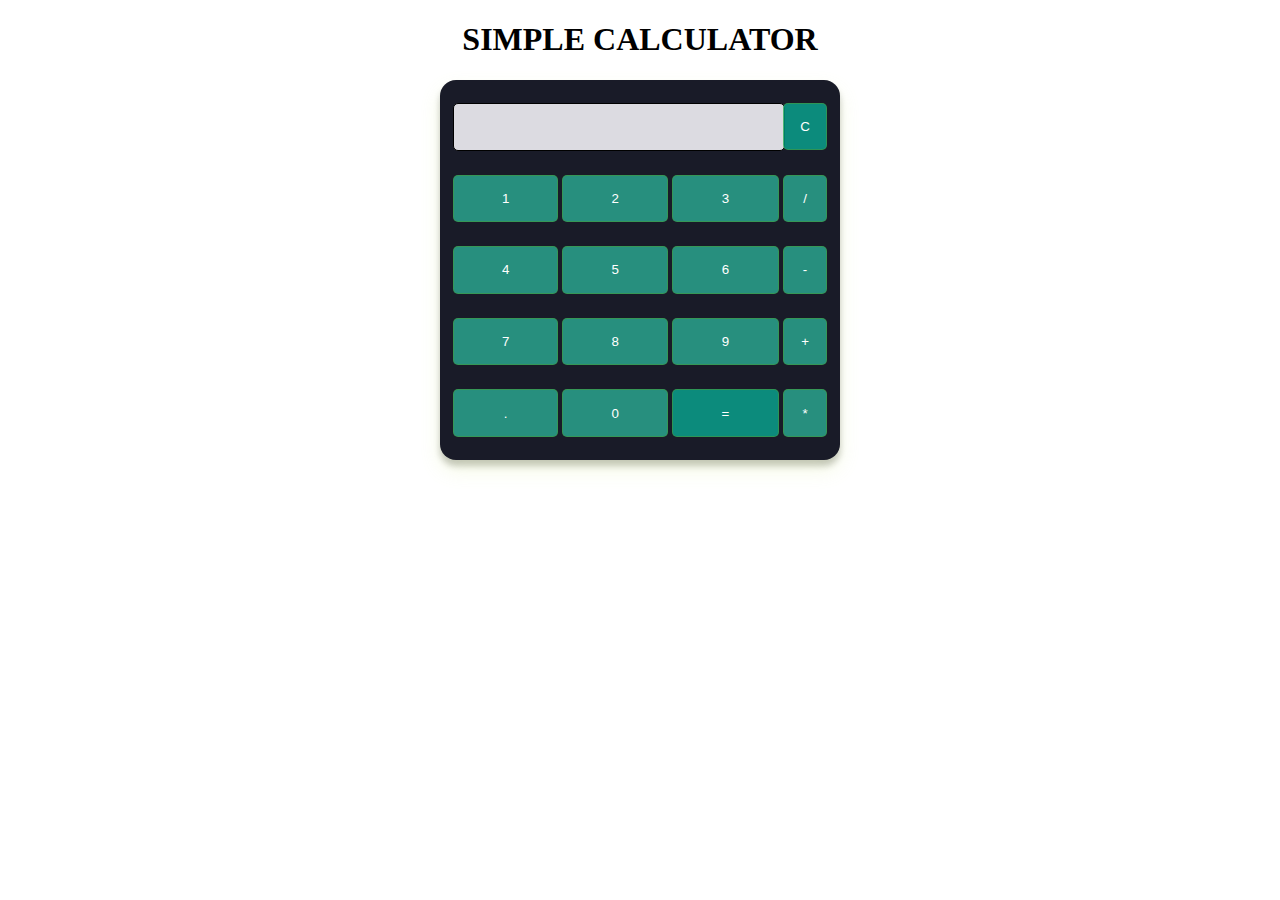
<file: cal/index.html>
<!DOCTYPE html>
<html lang="en">
<head>
    <meta charset="UTF-8">
    <meta name="viewport" content="width=device-width, initial-scale=1.0">
    <title> simple Calculator </title>
    <link rel="stylesheet" href="style.css">
    <script type="text/javascript" src="script.js"></script>
</head>
<body>
<center>
    <h1 >SIMPLE CALCULATOR</h1></center>
    <table class="calculator" >
        <tr>
          <td colspan="3"> <input class="display-box" type="text" id="result" disabled /> </td>
       
          
          <td> <input type="button" value="C" onclick="clearScreen()" id="btn" /> </td>
        </tr>
        <tr>
          
          <td> <input type="button" value="1" onclick="display('1')" /> </td>
          <td> <input type="button" value="2" onclick="display('2')" /> </td>
          <td> <input type="button" value="3" onclick="display('3')" /> </td>
          <td> <input type="button" value="/" onclick="display('/')" /> </td>
        </tr>
        <tr>
          <td> <input type="button" value="4" onclick="display('4')" /> </td>
          <td> <input type="button" value="5" onclick="display('5')" /> </td>
          <td> <input type="button" value="6" onclick="display('6')" /> </td>
          <td> <input type="button" value="-" onclick="display('-')" /> </td>
        </tr>
        <tr>
          <td> <input type="button" value="7" onclick="display('7')" /> </td>
          <td> <input type="button" value="8" onclick="display('8')" /> </td>
          <td> <input type="button" value="9" onclick="display('9')" /> </td>
          <td> <input type="button" value="+" onclick="display('+')" /> </td>
        </tr>
        <tr>
          <td> <input type="button" value="." onclick="display('.')" /> </td>
          <td> <input type="button" value="0" onclick="display('0')" /> </td>
       
          <!-- calculate() function evaluates the mathematical expression -->
          <td> <input type="button" value="=" onclick="calculate()" id="btn" /> </td>
          <td> <input type="button" value="*" onclick="display('*')" /> </td>
        </tr>
      </table>
    
</body>
</html>
</file>
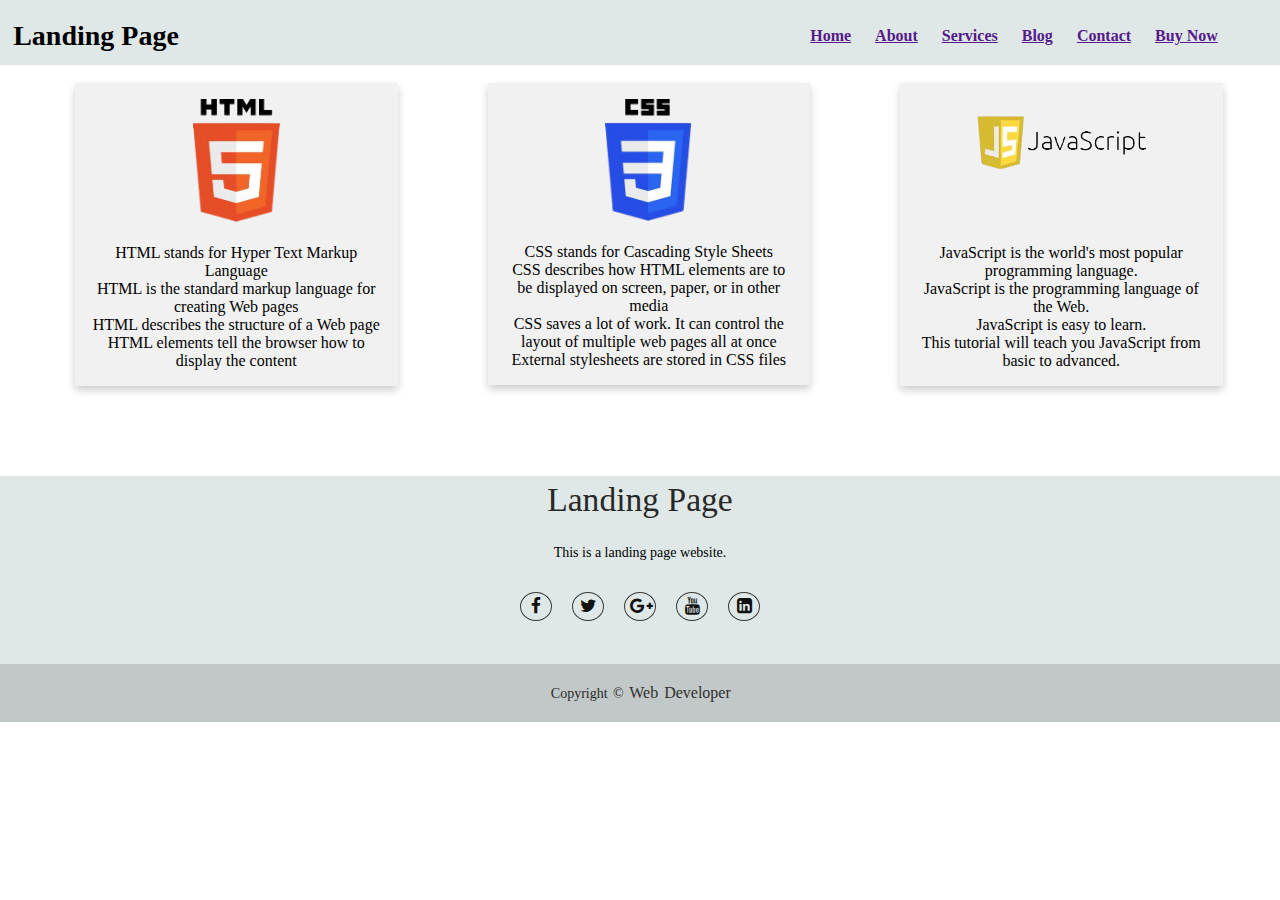
<file: landingpage/index.html>
<!DOCTYPE html>
<html>
<head>
    <title>Responsive Landing Page</title>
    <meta name="viewport" content="width=device-width, initial-scale=1">
    <link rel="stylesheet" href="style.css">
    <link rel="stylesheet" href="https://stackpath.bootstrapcdn.com/font-awesome/4.7.0/css/font-awesome.min.css">
</head>
<body>
   <header>
   
    <h1>Landing Page</h1>
    <nav>
        <ul>
            <li><a href="">Home</a></li>
            <li><a href="">About</a></li>
            <li><a href="">Services</a></li>
            <li><a href="">Blog</a></li>
            <li><a href="">Contact</a></li>
            <li><a href="">Buy Now</a></li>
        </ul>
    </nav>
   </header>
   <br>
<section>


<div class="row">
    <div class="column">
      <div class="card">
        <img src="html.png" alt="" style="width: 30%" height="40%">
        <P>
            <br>
            HTML stands for Hyper Text Markup Language <br>
            HTML is the standard markup language for creating Web pages <br>
            HTML describes the structure of a Web page <br>
            HTML elements tell the browser how to display the content <br>
        </P>
      </div>
    </div>
  
    <div class="column">
      <div class="card">
        <img src="css.png" alt="" style="width:30%" height="30%">
        <p>
            <br>
            CSS stands for Cascading Style Sheets <br>     
            CSS describes how HTML elements are to be displayed on screen, paper, or in other media <br>
            CSS saves a lot of work. It can control the layout of multiple web pages all at once <br>
            External stylesheets are stored in CSS files
        </p>
      </div>
    </div>
    
    <div class="column">
            <div class="card">
                <img src="js.png" alt="" style="width:60%" height="120%">
        <p>
            <br>
            <br>
            <br>
            JavaScript is the world's most popular programming language. <br>
            JavaScript is the programming language of the Web. <br>
            JavaScript is easy to learn. <br>
            This tutorial will teach you JavaScript from basic to advanced. <br>
        </p>
      </div>
    </div>
    </div>
</section>
<br>
<br>
<br>
<br>
<br>
<footer>
    <div class="footer-content">
        <h3>Landing Page</h3>
        <br>
        <p>This is a landing page website.</p>
        <br>
        <ul class="socials">
            <li><a href="#"><i class="fa fa-facebook"></i></a></li>
            <li><a href="#"><i class="fa fa-twitter"></i></a></li>
            <li><a href="#"><i class="fa fa-google-plus"></i></a></li>
            <li><a href="#"><i class="fa fa-youtube"></i></a></li>
            <li><a href="#"><i class="fa fa-linkedin-square"></i></a></li>
        </ul>
    </div>
   
    <div class="footer-bottom">
        <p>copyright &copy; <a href="#">web Developer</a>  </p>
    </div>

</footer>
</body>
</html>
</file>
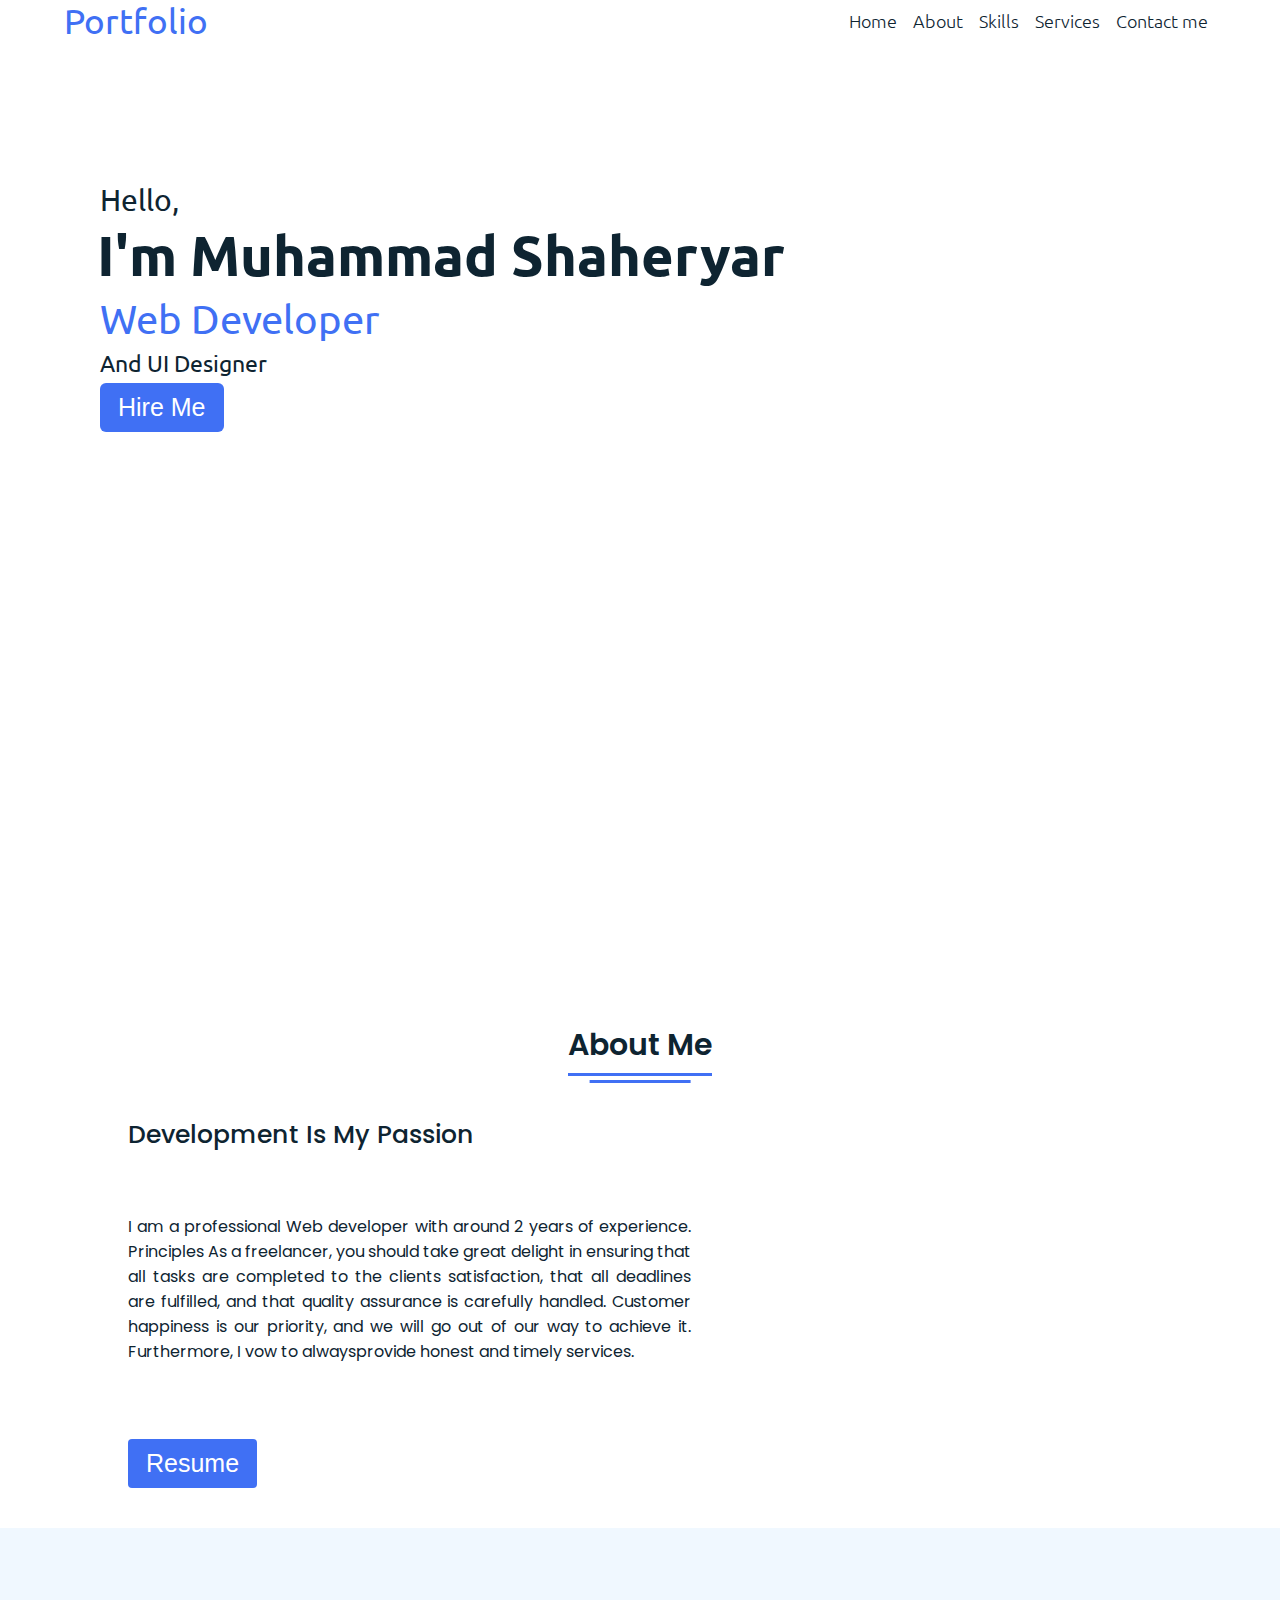
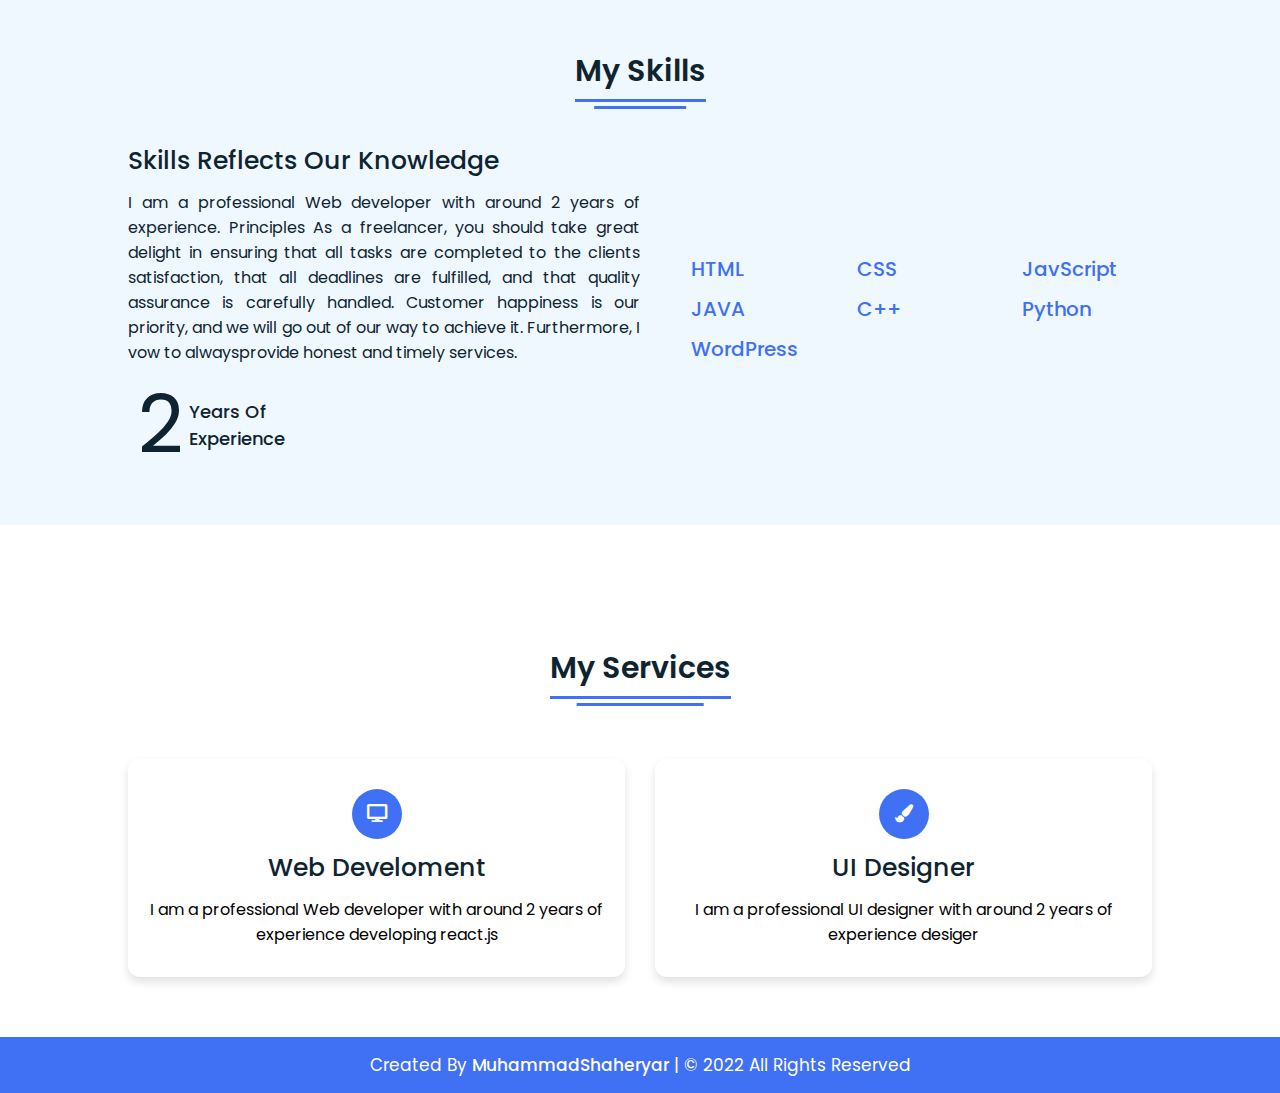
<file: port/index.html>
<!DOCTYPE html>
<html lang="en" dir="ltr">

<head>

    <meta charset="UTF-8">
    <title>Portfolio</title>
    <link rel="stylesheet" href="style.css">
    <link rel="stylesheet" href="https://cdnjs.cloudflare.com/ajax/libs/font-awesome/5.15.2/css/all.min.css" />
    <link rel="stylesheet" href="https://cdnjs.cloudflare.com/ajax/libs/font-awesome/4.7.0/css/font-awesome.min.css">
    <meta name="viewport" content="width=device-width, initial-scale=1.0">
</head>

<body>

    <div class="scroll-button">
        <a href="#home"><i class="fa fa-caret-square-o-up"></i>
        </a>
    </div>
    <nav>
        <div class="navbar">
            <div class="logo"><a href="#">Portfolio</a></div>
            <ul class="menu">
                <li><a href="#home">Home</a></li>
                <li><a href="#about">About</a></li>
                <li><a href="#skills">Skills</a></li>
                <li><a href="#services">Services</a></li>
                <li><a href="contact.html">
                Contact me</a></li>
                <div class="cancel-btn">
                    <i class="fas fa-times"></i>
                </div>
            </ul>
            
        <div class="menu-btn">
            <i class="fas fa-bars"></i>
        </div>
    </nav>

    <section class="home" id="home">
        <div class="home-content">
            <div class="text">
                <p class="text-one">Hello,</p>
                <p class="text-two" style="font-size: 350%;">I'm Muhammad Shaheryar</p>
                <p class="text-three">Web Developer</p>
                <p class="text-four">And UI Designer</p>
                <a href="https://www.linkedin.com/in/muhammad-shaheryar-14948a219?utm_source=share&utm_campaign=share_via&utm_content=profile&utm_medium=android_app" class="button">
                    <button>Hire Me</button></a>
            </div>
        </div>
    </section>

    <section class="about" id="about">
        <div class="content">
            <div class="title"><span>About Me</span></div>
            <div class="about-details">
            
                <div class="newwww">
                    <div class="right">
                        <p class="topic">Development Is My Passion</p>
                        <br> <br>
                        <p>I am a professional Web developer with around 2 years of experience.
                            Principles As a freelancer, you
                            should
                            take great delight in ensuring that all tasks are completed to the clients satisfaction,
                            that
                            all deadlines are fulfilled, and that quality assurance is carefully handled. Customer
                            happiness
                            is our priority, and we will go out of our way to achieve it. Furthermore, I vow to
                            alwaysprovide honest and timely services.
                        </p>

                        <br><br> <br>

                        <a href="https://drive.google.com/file/d/1Vlnc2AkgPUEZdRTAVNmMgdBjf1lCpM7p/view?usp=drivesdk"
                            class="button"><button>Resume</button></a>

                    </div>
                </div>
            </div>
        </div>
    </section>


    <section class="skills" id="skills">
        <div class="content">
            <div class="title"><span>My Skills</span></div>
            <div class="skills-details">
                <div class="text">
                    <div class="topic">Skills Reflects Our Knowledge</div>
                    <p>I am a professional Web developer with around 2 years of experience.
                        Principles As a freelancer, you
                        should
                        take great delight in ensuring that all tasks are completed to the clients satisfaction,
                        that
                        all deadlines are fulfilled, and that quality assurance is carefully handled. Customer
                        happiness
                        is our priority, and we will go out of our way to achieve it. Furthermore, I vow to
                        alwaysprovide honest and timely services.
                    </p></p>
                    <div class="experience">
                        <div class="num">2</div>
                        <div class="exp">Years Of <br> Experience</div>
                    </div>
                </div>
                <br>
                <div class="boxes">
                    <div class="box">
                        <div class="topic">HTML</div>
                    </div>
                    <div class="box">
                        <div class="topic">CSS</div>
                    </div>
                    <div class="box">
                        <div class="topic">JavScript</div>
                    </div>
                    <div class="box">
                        <div class="topic">JAVA</div>
                    </div>
                    <div class="box">
                        <div class="topic">C++</div>
                    </div>
                    <div class="box">
                        <div class="topic">Python</div>
                    </div>
                    <div class="box">
                        <div class="topic">WordPress</div>
                </div>
            </div>
        </div>
    </section>
    <section class="services" id="services">
        <div class="content">
            <div class="title"><span>My Services</span></div>
            <div class="boxes">
                <div class="box">
                    <div class="icon">
                        <i class="fas fa-desktop"></i>
                    </div>
                    <div class="topic">Web Develoment</div>
                    <p>I am a professional Web developer with around 2 years of experience developing react.js</p>
                </div>
                <div class="box">
                    <div class="icon">
                        <i class="fas fa-paint-brush"></i>
                    </div>
                    <div class="topic">UI Designer</div>
                    <p>I am a professional UI designer with around 2 years of experience desiger </p>
                </div>
                    
            </div>
        </div>
    </section>
   

    <footer>
        <div class="text">
            <span>Created By <a href="#">MuhammadShaheryar</a> | &#169; 2022 All Rights Reserved</span>
        </div>
    </footer>
<script></script>
</body>

</html>
</file>
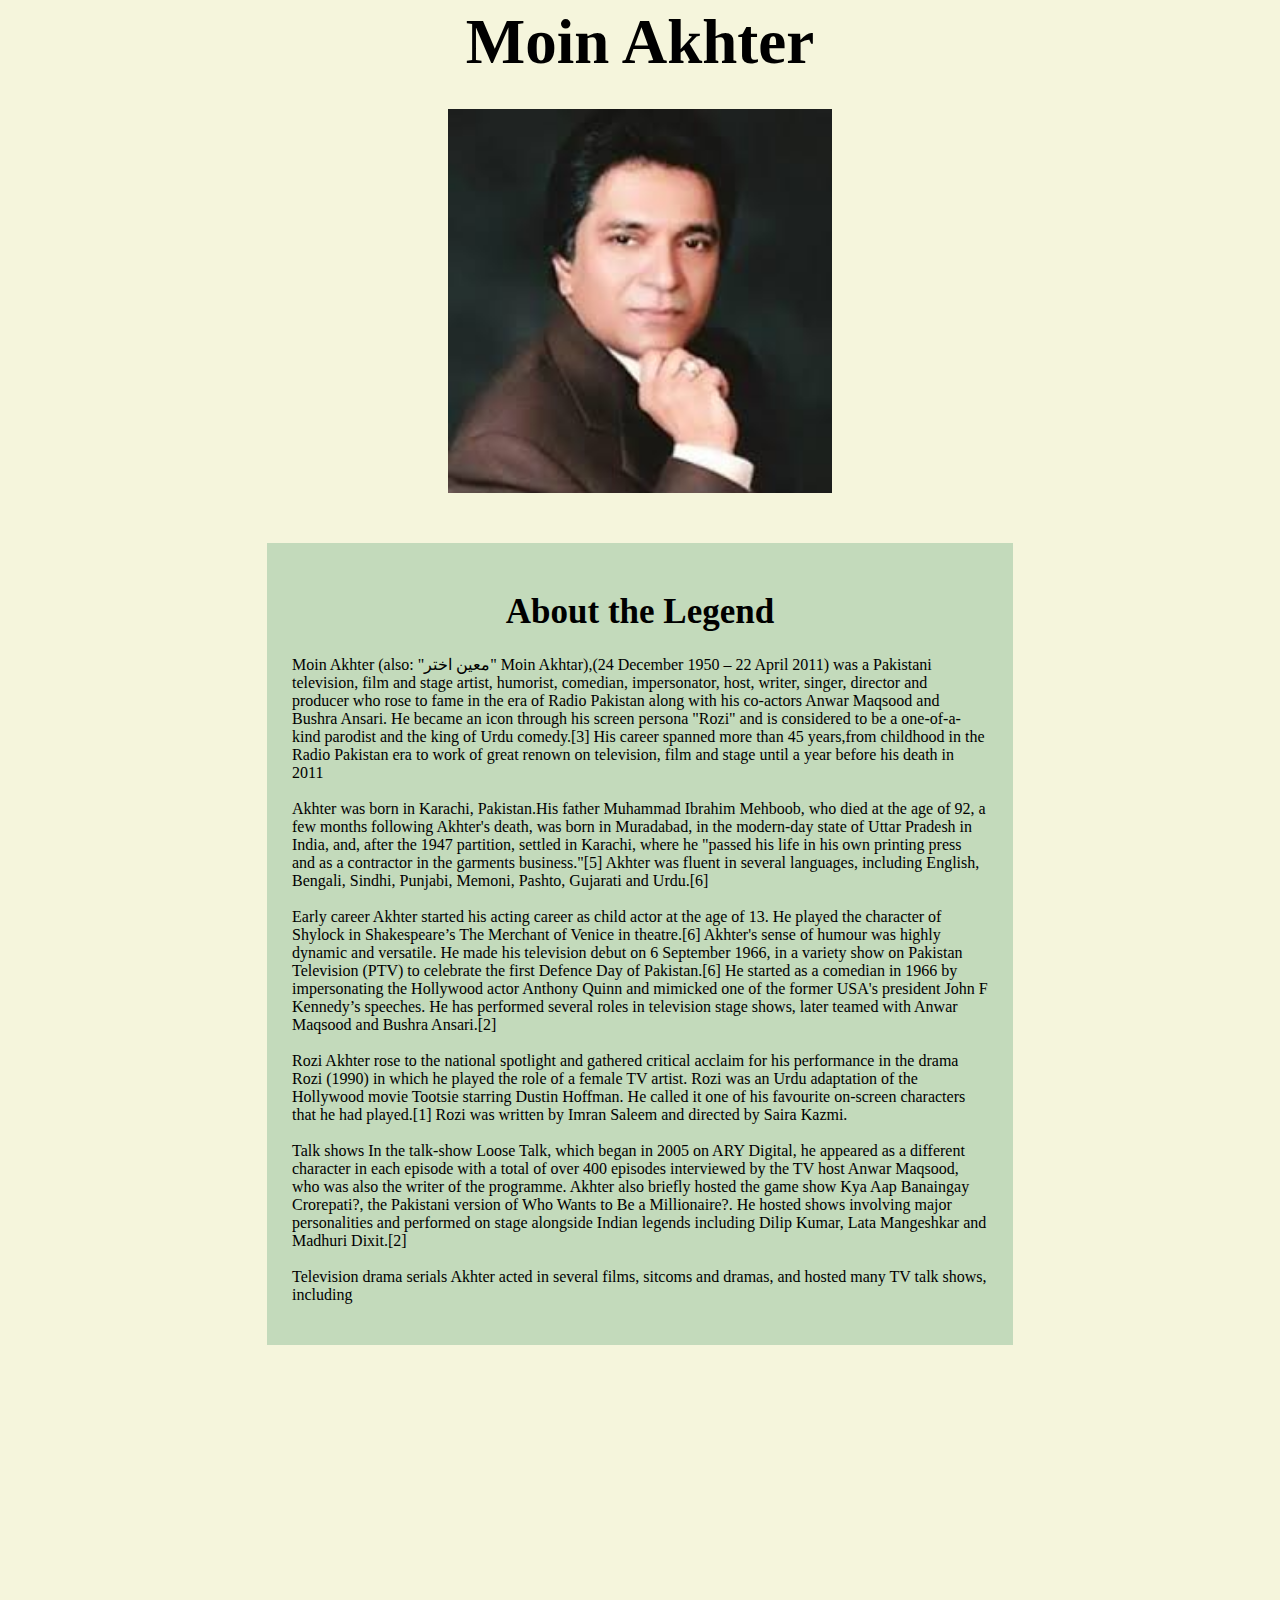
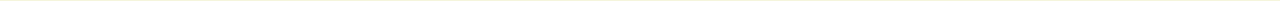
<file: tributedata/index.html>
<!DOCTYPE html>
<html lang="en">
<head>
    <meta charset="UTF-8">
    <meta name="viewport" content="width=device-width, initial-scale=1.0">
    <title>Document</title>
    <link rel="stylesheet" href="style.css">
</head>

<body>
	<main id="main">
<h1 id="title">Moin Akhter</h1>
<br>
<div id="img"> <img src="moin.jpg" id="image"> </div>
<div id="tribute-data">
			<h1 class="title-moin">About the Legend</h1>

<p>Moin Akhter (also: "معین اختر" Moin Akhtar),(24 December 1950 – 22 April 2011) was a Pakistani television, 
film and stage artist, humorist, comedian, impersonator, 
host, writer, singer, director and producer who rose to fame in the era of Radio Pakistan along with his co-actors Anwar Maqsood and Bushra Ansari. 
He became an icon through his screen persona "Rozi" and is considered to be a one-of-a-kind parodist and the king of Urdu comedy.[3]
His career spanned more than 45 years,from childhood in the Radio Pakistan era to work of great renown on television, 
film and stage until a year before his death in 2011
<br><br>
Akhter was born in Karachi, Pakistan.His father Muhammad Ibrahim Mehboob, who died at the age of 92, 
a few months following Akhter's death, was born in Muradabad, in the modern-day state of Uttar Pradesh in India,
and, after the 1947 partition, settled in Karachi, where he "passed his life in his own printing press and as a contractor in the garments business."[5]
Akhter was fluent in several languages, including English, Bengali, Sindhi, Punjabi, Memoni, Pashto, Gujarati and Urdu.[6]				
<br><br>
Early career
Akhter started his acting career as child actor at the age of 13. He played the character of Shylock in Shakespeare’s The Merchant of Venice in theatre.[6]
Akhter's sense of humour was highly dynamic and versatile. He made his television debut on 6 September 1966, in a variety show on Pakistan Television (PTV) to celebrate the first Defence Day of Pakistan.[6] He started as a comedian in 1966 by impersonating the Hollywood actor Anthony Quinn and mimicked one of the former USA's president John F Kennedy’s speeches. He has performed several roles in television stage shows, later teamed with Anwar Maqsood and Bushra Ansari.[2]
<br><br>
Rozi
Akhter rose to the national spotlight and gathered critical acclaim for his performance in the drama Rozi (1990) in which he played the role of a female TV artist. Rozi was an Urdu adaptation of the Hollywood movie Tootsie starring Dustin Hoffman. He called it one of his favourite on-screen characters that he had played.[1] Rozi was written by Imran Saleem and directed by Saira Kazmi.
<br><br>
Talk shows
In the talk-show Loose Talk, which began in 2005 on ARY Digital, he appeared as a different character in each episode with a total of over 400 episodes interviewed by the TV host Anwar Maqsood, who was also the writer of the programme. Akhter also briefly hosted the game show Kya Aap Banaingay Crorepati?, the Pakistani version of Who Wants to Be a Millionaire?. He hosted shows involving major personalities and performed on stage alongside Indian legends including Dilip Kumar, Lata Mangeshkar and Madhuri Dixit.[2]
<br><br>
Television drama serials
Akhter acted in several films, sitcoms and dramas, and hosted many TV talk shows, including
</p>
</div></main>
</body>
</html>
</file>
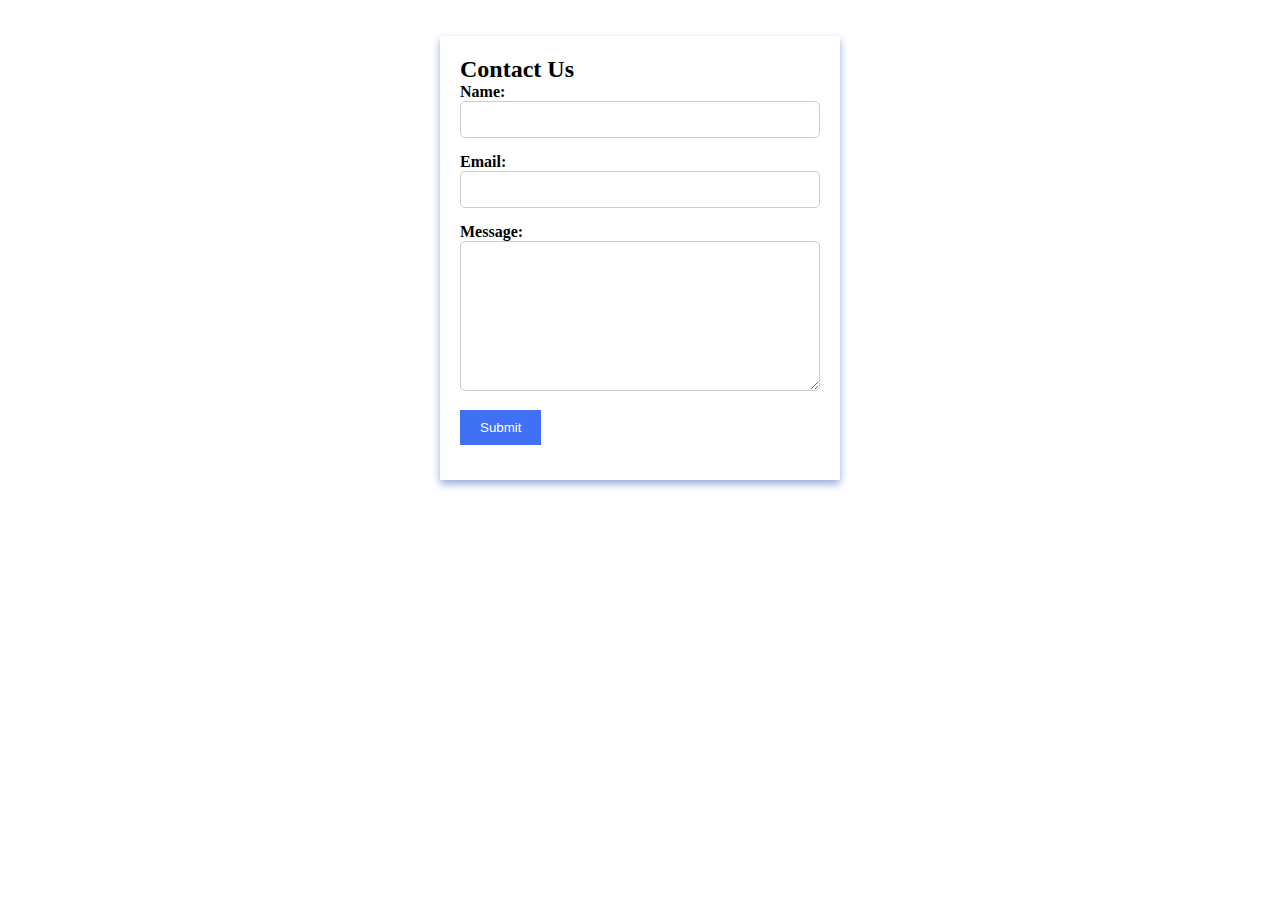
<file: port/contact.html>
<!DOCTYPE html>
<html>
<head>
    <link rel="stylesheet" href="style.css">
    <title>Contact Form</title>
</head>
<body>
    <br>
    <br>
    <div class="container">
        <h2>Contact Us</h2>
        <form id="contact-form">
            <div class="form-group">
                <label for="name">Name:</label>
                <input type="text" id="name" name="name" required>
            </div>

            <div class="form-group">
                <label for="email">Email:</label>
                <input type="email" id="email" name="email" required>
            </div>

            <div class="form-group">
                <label for="message">Message:</label>
                <textarea id="message" name="message" required></textarea>
            </div>

            <div class="form-group">
                <p class="error-message" id="error-message"></p>
            </div>

            <div class="form-group">
                <input type="submit" value="Submit">
            </div>
        </form>
    </div>

    <script>
        const form = document.getElementById('contact-form');
        const errorMessage = document.getElementById('error-message');

        form.addEventListener('submit', function (event) {
            event.preventDefault();
            const name = form.name.value;
            const email = form.email.value;
            const message = form.message.value;

            if (name === "" || email === "" || message === "") {
                errorMessage.textContent = "All fields are required!";
            } else {
                errorMessage.textContent = "";
                alert("Form submitted successfully!");
                form.reset();
            }
        });
    </script>
</body>
</html>
</file>
<file: cal/style.css>
.calculator {
    padding: 10px;
    border-radius: 1em;
    height: 380px;
    width: 400px;
    margin: auto;
    background-color: #191b28;
    box-shadow: rgba(204, 226, 107, 0.19) 0px 10px 20px, rgba(0, 0, 0, 0.23) 0px 6px 6px;
}
h1{
    border: #191b28;
    border-radius: 0%;
}
.display-box {
    font-family: 'Orbitron', sans-serif;
    background-color: #dcdbe1;
    border: solid black 0.5px;
    color: black;
    border-radius: 5px;
    width: 100%;
    height: 65%;
}

#btn {
    background-color: hsla(170, 100%, 49%, 0.506);
}

input[type=button] {
    font-family: 'Orbitron', sans-serif;
    background-color: #278f7e;
    color: white;
    border: solid rgba(63, 155, 67, 0.671) 0.5px;
    width: 100%;
    border-radius: 5px;
    height: 70%;
    outline: none;
}

input:active[type=button] {
    background: #e5e5e5;
    -webkit-box-shadow: inset 0px 0px 5px #c1c1c1;
    -moz-box-shadow: inset 0px 0px 5px #c1c1c1;
    box-shadow: inset 0px 0px 5px #c1c1c1;
}
</file>
<file: landingpage/style.css>
* {
    margin: 0;
    padding: 0;
    
}

header {
    border: 10px;
    background-color: rgba(211, 223, 220, 0.719);
    color: #000000;
    text-align: center;
    padding: 20px 0;
}

header h1 {
    font-size: 28px;
    font-weight: bold;
    margin-right: 85%;
}
header nav ul {
    list-style-type: none;
    margin-top: -25px;
    margin-left: 60%;
    font-weight: bold;
    color: #000000;
}

header nav li {
    display: inline;
    margin-right: 20px;
}

.column {
    float: left;
    width: 25%;
    padding: 0 10px;
    margin-left: 70px;
  }
  
  
.row {margin: 0 -5px;}
  

.row:after {
    content: "";
    display: table;
    clear: both;
  }
  
  
  .card {
    box-shadow: 0 4px 8px 0 rgba(0, 0, 0, 0.2);
    padding: 16px;
    text-align: center;
    background-color: #f1f1f1;
  }
  

footer{
    
    bottom: 0;
    left: 0;
    right: 0;
    background-color: rgba(211, 223, 220, 0.719);
    height: auto;
    width: 100%;
    padding-top: -20px;
    color: #292828;
}
.footer-content{
    display:block;
    align-items: center;
    justify-content: center;
    flex-direction: column;
    text-align: center;
}
.footer-content h3{
    font-size: 2.1rem;
    font-weight: 500;
    text-transform: capitalize;
    line-height: 3rem;
}
.footer-content p{
    max-width: -450%;
    margin: 10px auto;
    line-height: 10%;
    font-size: 14px;
    color: #000000;
}
.socials{
    list-style: none;
    display: flex;
    align-items: center;
    justify-content: center;
    margin: 1rem 0 3rem 0;
}
.socials li{
    margin: 0 10px;
}
.socials a{
    text-decoration: none;
    color: #111111;
    border: 1.1px solid rgb(58, 58, 58);
    padding: 5px;

    border-radius: 50%;

}
.socials a i{
    font-size: 1.1rem;
    width: 20px;
    transition: color .4s ease;

}
.socials a:hover i{
    color: rgb(252, 252, 252);
}

.footer-bottom{
    background-color: rgba(138, 137, 137, 0.329);
    width: 97%;
    padding: 20px;
    padding-bottom: 20px;
   
}
.footer-bottom p{

    font-size: 14px;
    word-spacing: 2px;
    text-transform: capitalize;
    text-align: center;
}
.footer-bottom p a{
  color:#302f2f;
  font-size: 16px;
  text-decoration: none;
}
.footer-bottom span{
    text-transform: uppercase;
    opacity: .4;
    font-weight: 200;
}
.footer-menu{
  float: right;

}
.footer-menu ul{
  display: flex;
}
.footer-menu ul li{
padding-right: 10px;
display: block;
}
.footer-menu ul li a{
  color: #050505;
  text-decoration: none;
}
.footer-menu ul li a:hover{
  color: #1b1b1b;
}

@media (max-width:500px) {
.footer-menu ul{
  display: flex;
  margin-top: 10px;
  margin-bottom: 20px;
}
}
</file>
<file: port/style.css>
/* Google Font CDN Link */
@import url('https://fonts.googleapis.com/css2?family=Poppins:wght@400;500;600;700&family=Ubuntu:wght@400;500;700&display=swap');
*{
  margin: 0;
  padding: 0;
  box-sizing: border-box;
  text-decoration: none;
  scroll-behavior: smooth;
}

/* Custom Scroll Bar CSS */
::-webkit-scrollbar {
    width: 10px;
}
::-webkit-scrollbar-track {
    background: #f1f1f1;
}
::-webkit-scrollbar-thumb {
    background: #6e93f7;
    border-radius: 12px;
    transition: all 0.3s ease;
}

::-webkit-scrollbar-thumb:hover {
    background: #4070f4;
}
/* navbar styling */
nav{
  display: contents;
  position: fixed;
  width: 100%;
  padding: 10px 0;
  z-index: 900;
  transition: all 0.3s ease;
  font-family: 'Ubuntu', sans-serif;

}
nav.sticky{
  background: #4070f4;
  padding: 8px 0;
}
nav .navbar{
  width: 90%;
  display: flex;
  justify-content: space-between;
  align-items: center;
  margin: auto;
}
nav .navbar .logo a{
  font-weight: 400;
  font-size: 35px;
  color: #4070f4;
}
nav.sticky .navbar .logo a{
  color: #fff;
}
nav .navbar .menu{
  display: flex;
  position: relative;
}
nav .navbar .menu li{
  list-style: none;
  margin: 0 8px;
}
.navbar .menu a{
  font-size: 18px;
  font-weight: 300;
  color: #0E2431;
  padding: 6px 0;
  transition: all 0.4s ease;
}
.navbar .menu a:hover{
  color: #4070f4;
}
nav.sticky .menu a{
  color: #FFF;
}
nav.sticky .menu a:hover{
  color: #0E2431;
}
.navbar .media-icons a{
  color: #4070f4;
  font-size: 18px;
  margin: 0 4px;
}
nav.sticky .media-icons a{
  color: #FFF;
}

/* Side Navigation Menu Button CSS */
nav .menu-btn,
.navbar .menu .cancel-btn{
  position: absolute;
  color: #fff;
  right: 30px;
  top: 20px;
  font-size: 20px;
  cursor: pointer;
  transition: all 0.3s ease;
  display: none;
}
nav .menu-btn{
  margin-top: 8px;
  color: #4070f4;
}
nav.sticky .menu-btn{
  margin-top: 0px;
  color: #FFF;
}
.navbar .menu .menu-btn{
  color: #fff;
}

/* home section styling */
.home{
  height: 100vh;
  width: 100%;
  font-family: 'Ubuntu', sans-serif;
  
}
.home .home-content{
  width: 90%;
  height: 190%;
  margin: 100px;
  display:block;
  flex-direction: row-reverse;
  justify-content: space-between;
  align-items: center;
  
}


.home .text-one{
  font-size: 30px;
  color: #0E2431;
}
.home .text-two{
  color: #0E2431;
  font-size: 75px;
  font-weight: 600;
  margin-left: -3px;
}
.home .text-three{
  font-size: 40px;
  margin: 5px 0;
  color: #4070f4;
}
.home .text-four{
  font-size: 23px;
  margin: 5px 0;
  color: #0E2431;
}
.home .button{
  margin: 14px 0;
}
.home .button button{
  outline: none;
  padding: 8px 16px;
  border-radius: 6px;
  font-size: 25px;
  font-weight: 400;
  background: #4070f4;
  color: #fff;
  cursor: pointer;
  border: 2px solid transparent;
  transition: all 0.4s ease;
}
.home .button button:hover{
  border-color: #4070f4;
  background-color: #fff;
  color: #4070f4;
}

/* About Section Styling */
/* Those Elements Where We Have Apply Same CSS,
 I'm Selecting Directly 'Section Tag' and 'Class'  */
 section{
  padding-top: 40px;
}
section .content{
  width: 80%;
  margin: 40px auto;
  font-family: 'Poppins', sans-serif;
}
.about-details{
  display: flex;
  justify-content: space-between;
  align-items: center;
}
section .title{
  display: flex;
  justify-content: center;
  margin-bottom: 40px;
}
section .title span{
  color: #0E2431;
  font-size: 30px;
  font-weight: 600;
  position: relative;
  padding-bottom: 8px;
}
section .title span::before,
section .title span::after{
  content: '';
  position: absolute;
  height: 3px;
  width: 100%;
  background: #4070f4;
  left: 0;
  bottom: 0;
}
section .title span::after{
  bottom: -7px;
  width: 70%;
  left: 50%;
  transform: translateX(-50%);
}
.about .about-details .left{
  width: 45%;
}
.about .left img{
  height: 600px;
  width: 400px;
  object-fit: cover;
  border-radius: 12px;
}
.about-details .right{
  width: 55%;
}
section  .topic{
  color: #0E2431;
  font-size: 25px;
  font-weight: 500;
  margin-bottom: 10px;
}
.about-details .right p{
  text-align: justify;
  color: #0E2431;
}
section .button{
  margin: 16px 0;
}
section .button button{
  outline: none;
  padding: 8px 16px;
  border-radius: 4px;
  font-size: 25px;
  font-weight: 400;
  background: #4070f4;
  color: #fff;
  border: 2px solid transparent;
  cursor: pointer;
  transition: all 0.4s ease;
}
section .button button:hover{
  border-color: #4070f4;
  background-color: #fff;
  color: #4070f4;
}

 /* My Skills CSS */
 .skills{
  background: #F0F8FF;
}
.skills .content{
  padding: 40px 0;
}
.skills .skills-details{
  display: flex;
  justify-content: space-between;
  align-items: center;
}
.skills-details .text{
  width: 50%;
}
.skills-details p{
  color: #0E2431;
  text-align: justify;
}
.skills .skills-details .experience{
 display: flex;
 align-items: center;
 margin: 0 10px;
}
.skills-details .experience .num{
 color: #0E2431;
 font-size: 80px;
}
.skills-details .experience .exp{
 color: #0E2431;
 margin-left: 20px;
 font-size: 18px;
 font-weight: 500;
 margin: 0 6px;
}
.skills-details .boxes{
 width: 45%;
 display: flex;
 flex-wrap: wrap;
 justify-content: space-between;
}

.skills-details .boxes .topic{
 font-size: 20px;
 color: #4070f4;
}
.skills-details .boxes .per{
 font-size: 60px;
 color: #4070f4;
}


/* My Services CSS */
.services .boxes{
  display: flex;
  flex-wrap: wrap;
  justify-content: space-between;
}
.services .boxes .box{
  margin: 20px 0;
  width: calc(100% / 2 - 15px);
  text-align: center;
  border-radius: 12px;
  padding: 30px 10px;
  box-shadow: 0 5px 10px rgba(0, 0, 0, 0.12);
  cursor: default;
  transition: all 0.4s ease;
}
.services .boxes .box:hover{
  background: #4070f4;
  color: #fff;
}
.services .boxes .box .icon{
  height: 50px;
  width: 50px;
  background: #4070f4;
  border-radius: 50%;
  text-align: center;
  line-height: 50px;
  font-size: 18px;
  color: #fff;
  margin: 0 auto 10px auto;
  transition: all 0.4s ease;
}
.boxes .box:hover .icon{
  background-color: #fff;
  color: #4070f4;
}
.services .boxes .box:hover .topic,
.services .boxes .box:hover p{
  color: #0E2431;
  transition: all 0.4s ease;
}
.services .boxes .box:hover .topic,
.services .boxes .box:hover p{
  color: #fff;
}
/* Footer CSS */
footer{
  background: #4070f4;
  padding: 15px 0;
  text-align: center;
  font-family: 'Poppins', sans-serif;
}
footer .text span{
  font-size: 17px;
  font-weight: 400;
  color: #fff;
}
footer .text span a{
  font-weight: 500;
  color: #FFF;
}
footer .text span a:hover{
  text-decoration: underline;
}
/* Scroll TO Top Button CSS */
.scroll-button a{
  position: fixed;
  bottom: 20px;
  right: 20px;
  color: #fff;
  background: #4070f4;
  padding: 7px 12px;;
  font-size: 18px;
  border-radius: 6px;
  box-shadow: rgba(0, 0, 0, 0.15);
  display: none;
}

/* Responsive Media Query */
@media (max-width: 1190px) {
  section .content{
    width: 85%;
  }
}
@media (max-width: 1000px) {
  .about .about-details{
    justify-content: center;
    flex-direction: column;
  }
  .about .about-details .left{
    display: flex;
    justify-content: center;
    width: 100%;
  }
  .about-details .right{
    width: 90%;
    margin: 40px 0;
  }
  .services .boxes .box{
    margin: 20px 0;
    width: calc(100% / 2 - 20px);
  }
}
@media (max-width: 900px) {
  .about .left img{
    height: 350px;
    width: 350px;
  }
}
.skills .boxes .box{
  margin: 20px o;
  width:  calc(65% / 2 - 20px);
}
@media (max-width: 900px) {
  .about .left img{
    height: 480px;
    width: 350px;
  
  }
}
@media screen and (max-width: 320px){
  .home .right img{
 visibility: hidden;
 position: relative;

  }}

@media (max-width: 700px) {

  .home .right img{
    visibility: hidden;
    height: 0%;
    width: 0%;
  }

  .home .home-content {
    width: 90%;
    height: 100%;
    margin: auto;
    text-align: center;

}

  nav .navbar{
    width: 90%;
  }
  nav .navbar .menu{
    position: fixed;
    left: -100%;
    top: 0;
    background: #0E2431;
    height: 100vh;
    max-width: 400px;
    width: 100%;
    padding-top: 60px;
    flex-direction: column;
    align-items: center;
    transition: all 0.5s ease;
  }
  .navbar.active .menu{
    left: 0;
  }
  nav .navbar .menu a{
    font-size: 23px;
    display: block;
    color: #fff;
    margin: 10px 0;
  }
  nav.sticky .menu a:hover{
    color: #4070f4;
  }
  nav .navbar .media-icons{
    display: none;
  }
  nav .menu-btn,
  .navbar .menu .cancel-btn{
    display: block;
  }
  .home .text-two{
    font-size: 65px;
  }
  .home .text-three{
    font-size: 35px;
  }
  .skills .skills-details{
    align-items: center;
    justify-content: center;
    flex-direction: column;
  }
  .skills-details .text{
    width: 100%;
    margin-bottom: 50px;
  }
  .skills-details .boxes{
    justify-content: center;
    align-items: center;
    width: 20%;
  }
  .services .boxes .box{
    margin: 50px 0;
    width: 90%;
  }
 .content .boxes .box{
  margin: 50px 0;
  width: 90%;
 } 
}

@media (max-width: 500px){
  .home .text-two{
    font-size: 55px;
  }
  .home .text-three{
    font-size: 33px;
  }
  .skills-details .boxes .per{
    font-size: 50px;
    color: #4070f4;
  }
}

.container {
    max-width: 400px;
    margin: 0 auto;
    padding: 20px;
    background: #fff;
    box-shadow: 0 4px 8px 0 #98aada;
}

.form-group {
    margin-bottom: 15px;
}

.form-group label {
    display: block;
    font-weight: bold;
}

.form-group input[type="text"],
.form-group input[type="email"],
.form-group textarea {
    width: 100%;
    padding: 10px;
    border: 1px solid #ccc;
    border-radius: 5px;
}

.form-group textarea {
    height: 150px;
}

.form-group .error-message {
    color: red;
}

.form-group input[type="submit"] {
    background: #4070f4;
    color: #fff;
    padding: 10px 20px;
    border: none;
    cursor: pointer;
}

.form-group input[type="submit"]:hover {
    background: #4070f4;
}
</file>
<file: tributedata/style.css>
body {
    background-color: beige;
margin: 20%;

}
	
#title {
    margin-top: -250px;
text-align: center;
font-size: 7vh;
}

img {
    margin-top: -30px;
display: block;
margin-left: auto;
margin-right: auto;
width: 50%;
height: 50%;
}

		
#caption {
font-size: 17px;
font-family: Gill Sans;
color: black;
}

div#tribute-data {
background-color: rgb(46, 139, 87, 0.25);
font-family: Georgia;
padding: 25px 25px;
margin: 11px;
margin-top: 50px;
		}

h1.title-moin {
font-size: 35px;
color: black;
text-align: center;
}
</file>
